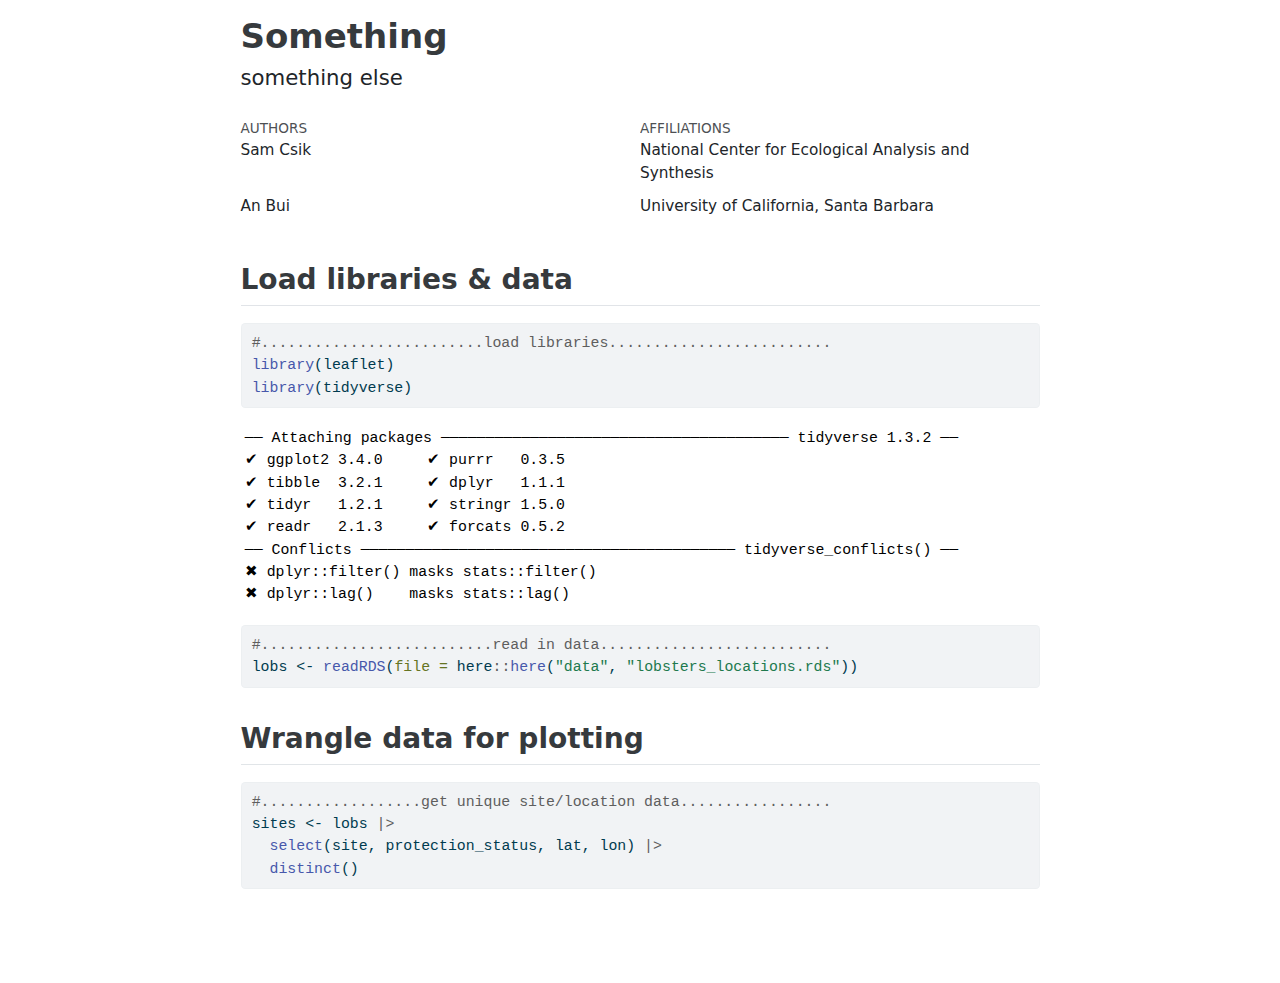
<file: X-leaflet-map.html>
<!DOCTYPE html>
<html xmlns="http://www.w3.org/1999/xhtml" lang="en" xml:lang="en"><head>

<meta charset="utf-8">
<meta name="generator" content="quarto-1.3.313">

<meta name="viewport" content="width=device-width, initial-scale=1.0, user-scalable=yes">


<title>Something</title>
<style>
code{white-space: pre-wrap;}
span.smallcaps{font-variant: small-caps;}
div.columns{display: flex; gap: min(4vw, 1.5em);}
div.column{flex: auto; overflow-x: auto;}
div.hanging-indent{margin-left: 1.5em; text-indent: -1.5em;}
ul.task-list{list-style: none;}
ul.task-list li input[type="checkbox"] {
  width: 0.8em;
  margin: 0 0.8em 0.2em -1em; /* quarto-specific, see https://github.com/quarto-dev/quarto-cli/issues/4556 */ 
  vertical-align: middle;
}
/* CSS for syntax highlighting */
pre > code.sourceCode { white-space: pre; position: relative; }
pre > code.sourceCode > span { display: inline-block; line-height: 1.25; }
pre > code.sourceCode > span:empty { height: 1.2em; }
.sourceCode { overflow: visible; }
code.sourceCode > span { color: inherit; text-decoration: inherit; }
div.sourceCode { margin: 1em 0; }
pre.sourceCode { margin: 0; }
@media screen {
div.sourceCode { overflow: auto; }
}
@media print {
pre > code.sourceCode { white-space: pre-wrap; }
pre > code.sourceCode > span { text-indent: -5em; padding-left: 5em; }
}
pre.numberSource code
  { counter-reset: source-line 0; }
pre.numberSource code > span
  { position: relative; left: -4em; counter-increment: source-line; }
pre.numberSource code > span > a:first-child::before
  { content: counter(source-line);
    position: relative; left: -1em; text-align: right; vertical-align: baseline;
    border: none; display: inline-block;
    -webkit-touch-callout: none; -webkit-user-select: none;
    -khtml-user-select: none; -moz-user-select: none;
    -ms-user-select: none; user-select: none;
    padding: 0 4px; width: 4em;
  }
pre.numberSource { margin-left: 3em;  padding-left: 4px; }
div.sourceCode
  {   }
@media screen {
pre > code.sourceCode > span > a:first-child::before { text-decoration: underline; }
}
</style>


<script src="X-leaflet-map_files/libs/clipboard/clipboard.min.js"></script>
<script src="X-leaflet-map_files/libs/quarto-html/quarto.js"></script>
<script src="X-leaflet-map_files/libs/quarto-html/popper.min.js"></script>
<script src="X-leaflet-map_files/libs/quarto-html/tippy.umd.min.js"></script>
<script src="X-leaflet-map_files/libs/quarto-html/anchor.min.js"></script>
<link href="X-leaflet-map_files/libs/quarto-html/tippy.css" rel="stylesheet">
<link href="X-leaflet-map_files/libs/quarto-html/quarto-syntax-highlighting.css" rel="stylesheet" id="quarto-text-highlighting-styles">
<script src="X-leaflet-map_files/libs/bootstrap/bootstrap.min.js"></script>
<link href="X-leaflet-map_files/libs/bootstrap/bootstrap-icons.css" rel="stylesheet">
<link href="X-leaflet-map_files/libs/bootstrap/bootstrap.min.css" rel="stylesheet" id="quarto-bootstrap" data-mode="light">


</head>

<body class="fullcontent">

<div id="quarto-content" class="page-columns page-rows-contents page-layout-article">

<main class="content" id="quarto-document-content">

<header id="title-block-header" class="quarto-title-block default">
<div class="quarto-title">
<h1 class="title">Something</h1>
<p class="subtitle lead">something else</p>
</div>


<div class="quarto-title-meta-author">
  <div class="quarto-title-meta-heading">Authors</div>
  <div class="quarto-title-meta-heading">Affiliations</div>
  
    <div class="quarto-title-meta-contents">
    <p class="author">Sam Csik </p>
  </div>
    <div class="quarto-title-meta-contents">
        <p class="affiliation">
            National Center for Ecological Analysis and Synthesis
          </p>
      </div>
      <div class="quarto-title-meta-contents">
    <p class="author">An Bui </p>
  </div>
    <div class="quarto-title-meta-contents">
        <p class="affiliation">
            University of California, Santa Barbara
          </p>
      </div>
    </div>

<div class="quarto-title-meta">

      
  
    
  </div>
  

</header>

<section id="load-libraries-data" class="level2">
<h2 class="anchored" data-anchor-id="load-libraries-data">Load libraries &amp; data</h2>
<div class="cell">
<div class="sourceCode cell-code" id="cb1"><pre class="sourceCode r code-with-copy"><code class="sourceCode r"><span id="cb1-1"><a href="#cb1-1" aria-hidden="true" tabindex="-1"></a><span class="co">#.........................load libraries.........................</span></span>
<span id="cb1-2"><a href="#cb1-2" aria-hidden="true" tabindex="-1"></a><span class="fu">library</span>(leaflet)</span>
<span id="cb1-3"><a href="#cb1-3" aria-hidden="true" tabindex="-1"></a><span class="fu">library</span>(tidyverse)</span></code><button title="Copy to Clipboard" class="code-copy-button"><i class="bi"></i></button></pre></div>
<div class="cell-output cell-output-stderr">
<pre><code>── Attaching packages ─────────────────────────────────────── tidyverse 1.3.2 ──
✔ ggplot2 3.4.0     ✔ purrr   0.3.5
✔ tibble  3.2.1     ✔ dplyr   1.1.1
✔ tidyr   1.2.1     ✔ stringr 1.5.0
✔ readr   2.1.3     ✔ forcats 0.5.2
── Conflicts ────────────────────────────────────────── tidyverse_conflicts() ──
✖ dplyr::filter() masks stats::filter()
✖ dplyr::lag()    masks stats::lag()</code></pre>
</div>
<div class="sourceCode cell-code" id="cb3"><pre class="sourceCode r code-with-copy"><code class="sourceCode r"><span id="cb3-1"><a href="#cb3-1" aria-hidden="true" tabindex="-1"></a><span class="co">#..........................read in data..........................</span></span>
<span id="cb3-2"><a href="#cb3-2" aria-hidden="true" tabindex="-1"></a>lobs <span class="ot">&lt;-</span> <span class="fu">readRDS</span>(<span class="at">file =</span> here<span class="sc">::</span><span class="fu">here</span>(<span class="st">"data"</span>, <span class="st">"lobsters_locations.rds"</span>))</span></code><button title="Copy to Clipboard" class="code-copy-button"><i class="bi"></i></button></pre></div>
</div>
</section>
<section id="wrangle-data-for-plotting" class="level2">
<h2 class="anchored" data-anchor-id="wrangle-data-for-plotting">Wrangle data for plotting</h2>
<div class="cell">
<div class="sourceCode cell-code" id="cb4"><pre class="sourceCode r code-with-copy"><code class="sourceCode r"><span id="cb4-1"><a href="#cb4-1" aria-hidden="true" tabindex="-1"></a><span class="co">#..................get unique site/location data.................</span></span>
<span id="cb4-2"><a href="#cb4-2" aria-hidden="true" tabindex="-1"></a>sites <span class="ot">&lt;-</span> lobs <span class="sc">|&gt;</span> </span>
<span id="cb4-3"><a href="#cb4-3" aria-hidden="true" tabindex="-1"></a>  <span class="fu">select</span>(site, protection_status, lat, lon) <span class="sc">|&gt;</span> </span>
<span id="cb4-4"><a href="#cb4-4" aria-hidden="true" tabindex="-1"></a>  <span class="fu">distinct</span>()</span></code><button title="Copy to Clipboard" class="code-copy-button"><i class="bi"></i></button></pre></div>
</div>
</section>

</main>
<!-- /main column -->
<script id="quarto-html-after-body" type="application/javascript">
window.document.addEventListener("DOMContentLoaded", function (event) {
  const toggleBodyColorMode = (bsSheetEl) => {
    const mode = bsSheetEl.getAttribute("data-mode");
    const bodyEl = window.document.querySelector("body");
    if (mode === "dark") {
      bodyEl.classList.add("quarto-dark");
      bodyEl.classList.remove("quarto-light");
    } else {
      bodyEl.classList.add("quarto-light");
      bodyEl.classList.remove("quarto-dark");
    }
  }
  const toggleBodyColorPrimary = () => {
    const bsSheetEl = window.document.querySelector("link#quarto-bootstrap");
    if (bsSheetEl) {
      toggleBodyColorMode(bsSheetEl);
    }
  }
  toggleBodyColorPrimary();  
  const icon = "";
  const anchorJS = new window.AnchorJS();
  anchorJS.options = {
    placement: 'right',
    icon: icon
  };
  anchorJS.add('.anchored');
  const isCodeAnnotation = (el) => {
    for (const clz of el.classList) {
      if (clz.startsWith('code-annotation-')) {                     
        return true;
      }
    }
    return false;
  }
  const clipboard = new window.ClipboardJS('.code-copy-button', {
    text: function(trigger) {
      const codeEl = trigger.previousElementSibling.cloneNode(true);
      for (const childEl of codeEl.children) {
        if (isCodeAnnotation(childEl)) {
          childEl.remove();
        }
      }
      return codeEl.innerText;
    }
  });
  clipboard.on('success', function(e) {
    // button target
    const button = e.trigger;
    // don't keep focus
    button.blur();
    // flash "checked"
    button.classList.add('code-copy-button-checked');
    var currentTitle = button.getAttribute("title");
    button.setAttribute("title", "Copied!");
    let tooltip;
    if (window.bootstrap) {
      button.setAttribute("data-bs-toggle", "tooltip");
      button.setAttribute("data-bs-placement", "left");
      button.setAttribute("data-bs-title", "Copied!");
      tooltip = new bootstrap.Tooltip(button, 
        { trigger: "manual", 
          customClass: "code-copy-button-tooltip",
          offset: [0, -8]});
      tooltip.show();    
    }
    setTimeout(function() {
      if (tooltip) {
        tooltip.hide();
        button.removeAttribute("data-bs-title");
        button.removeAttribute("data-bs-toggle");
        button.removeAttribute("data-bs-placement");
      }
      button.setAttribute("title", currentTitle);
      button.classList.remove('code-copy-button-checked');
    }, 1000);
    // clear code selection
    e.clearSelection();
  });
  function tippyHover(el, contentFn) {
    const config = {
      allowHTML: true,
      content: contentFn,
      maxWidth: 500,
      delay: 100,
      arrow: false,
      appendTo: function(el) {
          return el.parentElement;
      },
      interactive: true,
      interactiveBorder: 10,
      theme: 'quarto',
      placement: 'bottom-start'
    };
    window.tippy(el, config); 
  }
  const noterefs = window.document.querySelectorAll('a[role="doc-noteref"]');
  for (var i=0; i<noterefs.length; i++) {
    const ref = noterefs[i];
    tippyHover(ref, function() {
      // use id or data attribute instead here
      let href = ref.getAttribute('data-footnote-href') || ref.getAttribute('href');
      try { href = new URL(href).hash; } catch {}
      const id = href.replace(/^#\/?/, "");
      const note = window.document.getElementById(id);
      return note.innerHTML;
    });
  }
      let selectedAnnoteEl;
      const selectorForAnnotation = ( cell, annotation) => {
        let cellAttr = 'data-code-cell="' + cell + '"';
        let lineAttr = 'data-code-annotation="' +  annotation + '"';
        const selector = 'span[' + cellAttr + '][' + lineAttr + ']';
        return selector;
      }
      const selectCodeLines = (annoteEl) => {
        const doc = window.document;
        const targetCell = annoteEl.getAttribute("data-target-cell");
        const targetAnnotation = annoteEl.getAttribute("data-target-annotation");
        const annoteSpan = window.document.querySelector(selectorForAnnotation(targetCell, targetAnnotation));
        const lines = annoteSpan.getAttribute("data-code-lines").split(",");
        const lineIds = lines.map((line) => {
          return targetCell + "-" + line;
        })
        let top = null;
        let height = null;
        let parent = null;
        if (lineIds.length > 0) {
            //compute the position of the single el (top and bottom and make a div)
            const el = window.document.getElementById(lineIds[0]);
            top = el.offsetTop;
            height = el.offsetHeight;
            parent = el.parentElement.parentElement;
          if (lineIds.length > 1) {
            const lastEl = window.document.getElementById(lineIds[lineIds.length - 1]);
            const bottom = lastEl.offsetTop + lastEl.offsetHeight;
            height = bottom - top;
          }
          if (top !== null && height !== null && parent !== null) {
            // cook up a div (if necessary) and position it 
            let div = window.document.getElementById("code-annotation-line-highlight");
            if (div === null) {
              div = window.document.createElement("div");
              div.setAttribute("id", "code-annotation-line-highlight");
              div.style.position = 'absolute';
              parent.appendChild(div);
            }
            div.style.top = top - 2 + "px";
            div.style.height = height + 4 + "px";
            let gutterDiv = window.document.getElementById("code-annotation-line-highlight-gutter");
            if (gutterDiv === null) {
              gutterDiv = window.document.createElement("div");
              gutterDiv.setAttribute("id", "code-annotation-line-highlight-gutter");
              gutterDiv.style.position = 'absolute';
              const codeCell = window.document.getElementById(targetCell);
              const gutter = codeCell.querySelector('.code-annotation-gutter');
              gutter.appendChild(gutterDiv);
            }
            gutterDiv.style.top = top - 2 + "px";
            gutterDiv.style.height = height + 4 + "px";
          }
          selectedAnnoteEl = annoteEl;
        }
      };
      const unselectCodeLines = () => {
        const elementsIds = ["code-annotation-line-highlight", "code-annotation-line-highlight-gutter"];
        elementsIds.forEach((elId) => {
          const div = window.document.getElementById(elId);
          if (div) {
            div.remove();
          }
        });
        selectedAnnoteEl = undefined;
      };
      // Attach click handler to the DT
      const annoteDls = window.document.querySelectorAll('dt[data-target-cell]');
      for (const annoteDlNode of annoteDls) {
        annoteDlNode.addEventListener('click', (event) => {
          const clickedEl = event.target;
          if (clickedEl !== selectedAnnoteEl) {
            unselectCodeLines();
            const activeEl = window.document.querySelector('dt[data-target-cell].code-annotation-active');
            if (activeEl) {
              activeEl.classList.remove('code-annotation-active');
            }
            selectCodeLines(clickedEl);
            clickedEl.classList.add('code-annotation-active');
          } else {
            // Unselect the line
            unselectCodeLines();
            clickedEl.classList.remove('code-annotation-active');
          }
        });
      }
  const findCites = (el) => {
    const parentEl = el.parentElement;
    if (parentEl) {
      const cites = parentEl.dataset.cites;
      if (cites) {
        return {
          el,
          cites: cites.split(' ')
        };
      } else {
        return findCites(el.parentElement)
      }
    } else {
      return undefined;
    }
  };
  var bibliorefs = window.document.querySelectorAll('a[role="doc-biblioref"]');
  for (var i=0; i<bibliorefs.length; i++) {
    const ref = bibliorefs[i];
    const citeInfo = findCites(ref);
    if (citeInfo) {
      tippyHover(citeInfo.el, function() {
        var popup = window.document.createElement('div');
        citeInfo.cites.forEach(function(cite) {
          var citeDiv = window.document.createElement('div');
          citeDiv.classList.add('hanging-indent');
          citeDiv.classList.add('csl-entry');
          var biblioDiv = window.document.getElementById('ref-' + cite);
          if (biblioDiv) {
            citeDiv.innerHTML = biblioDiv.innerHTML;
          }
          popup.appendChild(citeDiv);
        });
        return popup.innerHTML;
      });
    }
  }
});
</script>
</div> <!-- /content -->



</body></html>
</file>
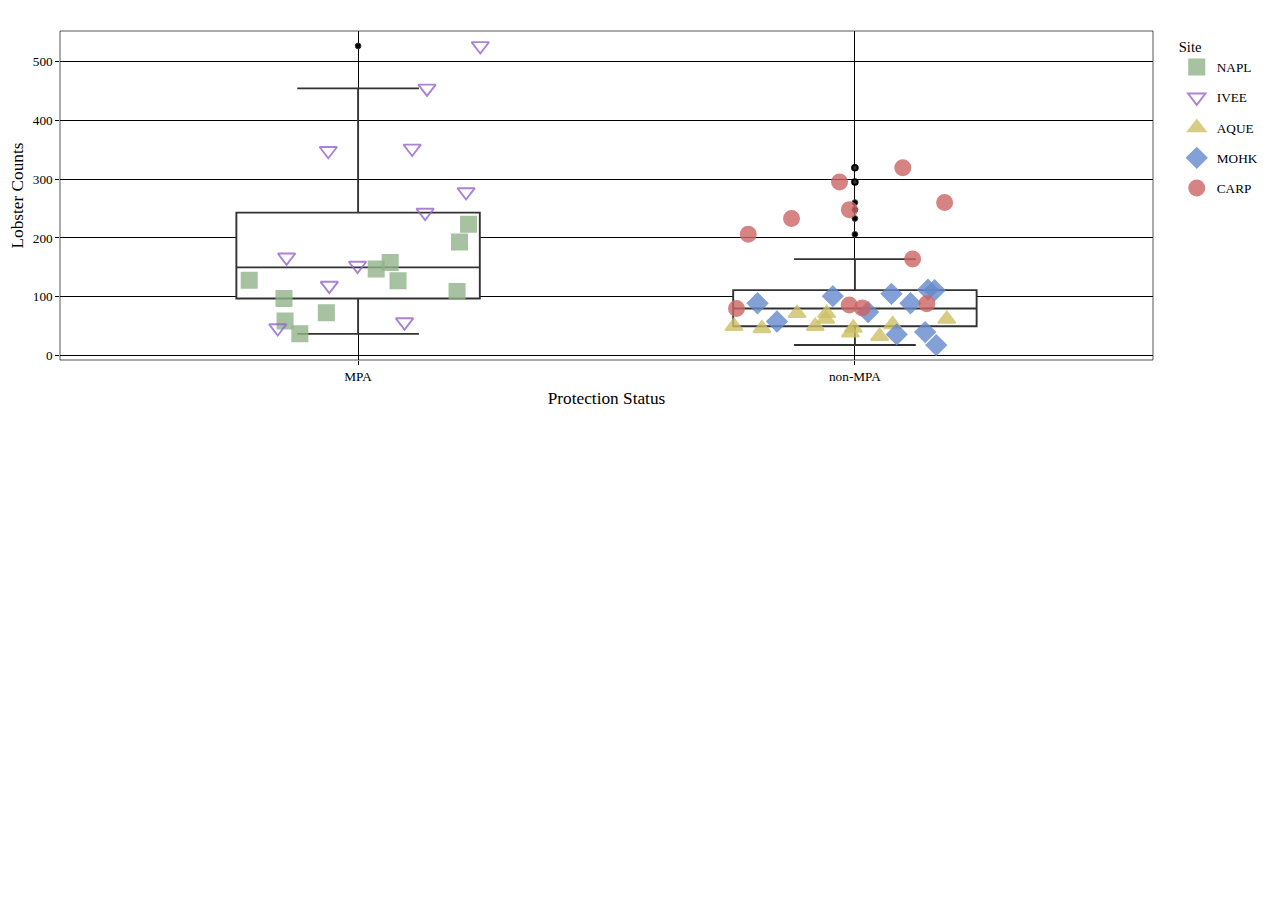
<file: outputs/plotly.html>
<!DOCTYPE html>
<html lang="en">
<head>
<meta charset="utf-8"/>
<style>body{background-color:white;}</style>
<script src="lib/htmlwidgets-1.6.1/htmlwidgets.js"></script>
<script src="lib/plotly-binding-4.10.1/plotly.js"></script>
<script src="lib/typedarray-0.1/typedarray.min.js"></script>
<script src="lib/jquery-3.5.1/jquery.min.js"></script>
<link href="lib/crosstalk-1.2.0/css/crosstalk.min.css" rel="stylesheet" />
<script src="lib/crosstalk-1.2.0/js/crosstalk.min.js"></script>
<link href="lib/plotly-htmlwidgets-css-2.11.1/plotly-htmlwidgets.css" rel="stylesheet" />
<script src="lib/plotly-main-2.11.1/plotly-latest.min.js"></script>

</head>
<body>
<div class="plotly html-widget html-fill-item-overflow-hidden html-fill-item" id="htmlwidget-ed2aca81efca61de2d95" style="width:100%;height:400px;"></div>
<script type="application/json" data-for="htmlwidget-ed2aca81efca61de2d95">{"x":{"data":[{"x":[1,1,1,1,1,1,1,1,1,1,1,1,1,1,1,1,1,1,1,1,1,1,2,2,2,2,2,2,2,2,2,2,2,2,2,2,2,2,2,2,2,2,2,2,2,2,2,2,2,2,2,2,2,2,2],"y":[37,73,147,193,97,109,223,127,158,128,59,47,57,119,243,153,352,526,348,454,278,167,53,46,72,72,50,62,62,50,39,33,47,58,18,36,112,89,89,101,111,105,40,74,81,88,80,86,164,319,248,260,295,233,206],"hoverinfo":"y","type":"box","fillcolor":"rgba(255,255,255,1)","marker":{"opacity":null,"outliercolor":"rgba(0,0,0,1)","line":{"width":1.88976377952756,"color":"rgba(0,0,0,1)"},"size":5.66929133858268},"line":{"color":"rgba(51,51,51,1)","width":1.88976377952756},"showlegend":false,"xaxis":"x","yaxis":"y","frame":null},{"x":[0.88275433157105,0.936061949818395,1.03642668167595,1.20410389499739,0.850840965518728,1.19919484248385,1.22233763430268,1.08039889624342,1.06455702194944,0.780893135233782,0.85298728744965],"y":[37,73,147,193,97,109,223,127,158,128,59],"text":["Site: NAPL <br> Year: 2012 <br> Status: MPA <br> Lobster count: 37","Site: NAPL <br> Year: 2013 <br> Status: MPA <br> Lobster count: 73","Site: NAPL <br> Year: 2014 <br> Status: MPA <br> Lobster count: 147","Site: NAPL <br> Year: 2015 <br> Status: MPA <br> Lobster count: 193","Site: NAPL <br> Year: 2016 <br> Status: MPA <br> Lobster count: 97","Site: NAPL <br> Year: 2017 <br> Status: MPA <br> Lobster count: 109","Site: NAPL <br> Year: 2018 <br> Status: MPA <br> Lobster count: 223","Site: NAPL <br> Year: 2019 <br> Status: MPA <br> Lobster count: 127","Site: NAPL <br> Year: 2020 <br> Status: MPA <br> Lobster count: 158","Site: NAPL <br> Year: 2021 <br> Status: MPA <br> Lobster count: 128","Site: NAPL <br> Year: 2022 <br> Status: MPA <br> Lobster count: 59"],"type":"scatter","mode":"markers","marker":{"autocolorscale":false,"color":"rgba(145,179,138,1)","opacity":0.8,"size":15.1181102362205,"symbol":"square","line":{"width":1.88976377952756,"color":"rgba(145,179,138,1)"}},"hoveron":"points","name":"NAPL","legendgroup":"NAPL","showlegend":true,"xaxis":"x","yaxis":"y","hoverinfo":"text","frame":null},{"x":[0.838278376264498,1.09351142332889,0.942051859106869,1.13492070999928,0.998849621042609,1.10880925413221,1.24595304741524,0.940017589717172,1.1387226106599,1.21735261555295,0.856071260641329],"y":[47,57,119,243,153,352,526,348,454,278,167],"text":["Site: IVEE <br> Year: 2012 <br> Status: MPA <br> Lobster count: 47","Site: IVEE <br> Year: 2013 <br> Status: MPA <br> Lobster count: 57","Site: IVEE <br> Year: 2014 <br> Status: MPA <br> Lobster count: 119","Site: IVEE <br> Year: 2015 <br> Status: MPA <br> Lobster count: 243","Site: IVEE <br> Year: 2016 <br> Status: MPA <br> Lobster count: 153","Site: IVEE <br> Year: 2017 <br> Status: MPA <br> Lobster count: 352","Site: IVEE <br> Year: 2018 <br> Status: MPA <br> Lobster count: 526","Site: IVEE <br> Year: 2019 <br> Status: MPA <br> Lobster count: 348","Site: IVEE <br> Year: 2020 <br> Status: MPA <br> Lobster count: 454","Site: IVEE <br> Year: 2021 <br> Status: MPA <br> Lobster count: 278","Site: IVEE <br> Year: 2022 <br> Status: MPA <br> Lobster count: 167"],"type":"scatter","mode":"markers","marker":{"autocolorscale":false,"color":"transparent","opacity":0.8,"size":15.1181102362205,"symbol":"triangle-down","line":{"width":1.88976377952756,"color":"rgba(149,101,204,1)"}},"hoveron":"points","name":"IVEE","legendgroup":"IVEE","showlegend":true,"xaxis":"x","yaxis":"y","hoverinfo":"text","frame":null},{"x":[2.07583688304294,1.81277754798066,1.88361033436377,1.94305704627186,1.75669516657945,1.94119397853501,2.18484542286023,1.92017449834384,1.99104005773552,2.04978291271254,1.99677065352444],"y":[53,46,72,72,50,62,62,50,39,33,47],"text":["Site: AQUE <br> Year: 2012 <br> Status: non-MPA <br> Lobster count: 53","Site: AQUE <br> Year: 2013 <br> Status: non-MPA <br> Lobster count: 46","Site: AQUE <br> Year: 2014 <br> Status: non-MPA <br> Lobster count: 72","Site: AQUE <br> Year: 2015 <br> Status: non-MPA <br> Lobster count: 72","Site: AQUE <br> Year: 2016 <br> Status: non-MPA <br> Lobster count: 50","Site: AQUE <br> Year: 2017 <br> Status: non-MPA <br> Lobster count: 62","Site: AQUE <br> Year: 2018 <br> Status: non-MPA <br> Lobster count: 62","Site: AQUE <br> Year: 2019 <br> Status: non-MPA <br> Lobster count: 50","Site: AQUE <br> Year: 2020 <br> Status: non-MPA <br> Lobster count: 39","Site: AQUE <br> Year: 2021 <br> Status: non-MPA <br> Lobster count: 33","Site: AQUE <br> Year: 2022 <br> Status: non-MPA <br> Lobster count: 47"],"type":"scatter","mode":"markers","marker":{"autocolorscale":false,"color":"rgba(204,192,101,1)","opacity":0.8,"size":15.1181102362205,"symbol":"triangle-up","line":{"width":1.88976377952756,"color":"rgba(204,192,101,1)"}},"hoveron":"points","name":"AQUE","legendgroup":"AQUE","showlegend":true,"xaxis":"x","yaxis":"y","hoverinfo":"text","frame":null},{"x":[1.84310880070552,2.16368665930349,2.08423336909618,2.14711993036326,1.80397181294393,2.11185547302011,1.95563721482176,2.16047314705793,2.07353009690996,2.14146638114471,2.02651815582067],"y":[58,18,36,112,89,89,101,111,105,40,74],"text":["Site: MOHK <br> Year: 2012 <br> Status: non-MPA <br> Lobster count: 58","Site: MOHK <br> Year: 2013 <br> Status: non-MPA <br> Lobster count: 18","Site: MOHK <br> Year: 2014 <br> Status: non-MPA <br> Lobster count: 36","Site: MOHK <br> Year: 2015 <br> Status: non-MPA <br> Lobster count: 112","Site: MOHK <br> Year: 2016 <br> Status: non-MPA <br> Lobster count: 89","Site: MOHK <br> Year: 2017 <br> Status: non-MPA <br> Lobster count: 89","Site: MOHK <br> Year: 2018 <br> Status: non-MPA <br> Lobster count: 101","Site: MOHK <br> Year: 2019 <br> Status: non-MPA <br> Lobster count: 111","Site: MOHK <br> Year: 2020 <br> Status: non-MPA <br> Lobster count: 105","Site: MOHK <br> Year: 2021 <br> Status: non-MPA <br> Lobster count: 40","Site: MOHK <br> Year: 2022 <br> Status: non-MPA <br> Lobster count: 74"],"type":"scatter","mode":"markers","marker":{"autocolorscale":false,"color":"rgba(101,138,204,1)","opacity":0.8,"size":15.1181102362205,"symbol":"diamond","line":{"width":1.88976377952756,"color":"rgba(101,138,204,1)"}},"hoveron":"points","name":"MOHK","legendgroup":"MOHK","showlegend":true,"xaxis":"x","yaxis":"y","hoverinfo":"text","frame":null},{"x":[2.01485979009885,2.14467811584473,1.7616656011669,1.98861503251828,2.1161568693351,2.09636577824131,1.98880981106777,2.18060473841615,1.96904855361208,1.87239863851573,1.78533952357247],"y":[81,88,80,86,164,319,248,260,295,233,206],"text":["Site: CARP <br> Year: 2012 <br> Status: non-MPA <br> Lobster count: 81","Site: CARP <br> Year: 2013 <br> Status: non-MPA <br> Lobster count: 88","Site: CARP <br> Year: 2014 <br> Status: non-MPA <br> Lobster count: 80","Site: CARP <br> Year: 2015 <br> Status: non-MPA <br> Lobster count: 86","Site: CARP <br> Year: 2016 <br> Status: non-MPA <br> Lobster count: 164","Site: CARP <br> Year: 2017 <br> Status: non-MPA <br> Lobster count: 319","Site: CARP <br> Year: 2018 <br> Status: non-MPA <br> Lobster count: 248","Site: CARP <br> Year: 2019 <br> Status: non-MPA <br> Lobster count: 260","Site: CARP <br> Year: 2020 <br> Status: non-MPA <br> Lobster count: 295","Site: CARP <br> Year: 2021 <br> Status: non-MPA <br> Lobster count: 233","Site: CARP <br> Year: 2022 <br> Status: non-MPA <br> Lobster count: 206"],"type":"scatter","mode":"markers","marker":{"autocolorscale":false,"color":"rgba(204,101,101,1)","opacity":0.8,"size":15.1181102362205,"symbol":"circle","line":{"width":1.88976377952756,"color":"rgba(204,101,101,1)"}},"hoveron":"points","name":"CARP","legendgroup":"CARP","showlegend":true,"xaxis":"x","yaxis":"y","hoverinfo":"text","frame":null}],"layout":{"margin":{"t":22.800584763658,"r":7.30593607305936,"b":41.0056491057087,"l":48.1527604815276},"plot_bgcolor":"rgba(255,255,255,1)","paper_bgcolor":"rgba(255,255,255,1)","font":{"color":"rgba(0,0,0,1)","family":"Times","size":14.6118721461187},"xaxis":{"domain":[0,1],"automargin":true,"type":"linear","autorange":false,"range":[0.4,2.6],"tickmode":"array","ticktext":["MPA","non-MPA"],"tickvals":[1,2],"categoryorder":"array","categoryarray":["MPA","non-MPA"],"nticks":null,"ticks":"outside","tickcolor":"rgba(0,0,0,1)","ticklen":3.65296803652968,"tickwidth":0.33208800332088,"showticklabels":true,"tickfont":{"color":"rgba(0,0,0,1)","family":"","size":13.2835201328352},"tickangle":-0,"showline":false,"linecolor":null,"linewidth":0,"showgrid":true,"gridcolor":"rgba(0,0,0,1)","gridwidth":0.066417600664176,"zeroline":false,"anchor":"y","title":{"text":"Protection Status","font":{"color":"rgba(0,0,0,1)","family":"","size":17.2685761726858}},"hoverformat":".2f"},"yaxis":{"domain":[0,1],"automargin":true,"type":"linear","autorange":false,"range":[-7.4,551.4],"tickmode":"array","ticktext":["0","100","200","300","400","500"],"tickvals":[0,100,200,300,400,500],"categoryorder":"array","categoryarray":["0","100","200","300","400","500"],"nticks":null,"ticks":"outside","tickcolor":"rgba(0,0,0,1)","ticklen":3.65296803652968,"tickwidth":0.33208800332088,"showticklabels":true,"tickfont":{"color":"rgba(0,0,0,1)","family":"","size":13.2835201328352},"tickangle":-0,"showline":false,"linecolor":null,"linewidth":0,"showgrid":true,"gridcolor":"rgba(0,0,0,1)","gridwidth":0.066417600664176,"zeroline":false,"anchor":"x","title":{"text":"Lobster Counts","font":{"color":"rgba(0,0,0,1)","family":"","size":17.2685761726858}},"hoverformat":".2f"},"shapes":[{"type":"rect","fillcolor":"transparent","line":{"color":"rgba(0,0,0,1)","width":0.66417600664176,"linetype":"solid"},"yref":"paper","xref":"paper","x0":0,"x1":1,"y0":0,"y1":1}],"showlegend":true,"legend":{"bgcolor":"rgba(255,255,255,1)","bordercolor":"transparent","borderwidth":1.88976377952756,"font":{"color":"rgba(0,0,0,1)","family":"","size":13.2835201328352},"title":{"text":"Site","font":{"color":"rgba(0,0,0,1)","family":"","size":14.6118721461187}}},"hovermode":"closest","barmode":"relative","hoverlabel":{"font":{"family":"Times","size":13,"color":"#FFFFFF","align":"left"}}},"config":{"doubleClick":"reset","modeBarButtonsToAdd":["hoverclosest","hovercompare"],"showSendToCloud":false},"source":"A","attrs":{"113e4d631596":{"x":{},"y":{},"text":{},"type":"box"},"113e4641e31b7":{"x":{},"y":{},"text":{},"colour":{},"shape":{}}},"cur_data":"113e4d631596","visdat":{"113e4d631596":["function (y) ","x"],"113e4641e31b7":["function (y) ","x"]},"highlight":{"on":"plotly_click","persistent":false,"dynamic":false,"selectize":false,"opacityDim":0.2,"selected":{"opacity":1},"debounce":0},"shinyEvents":["plotly_hover","plotly_click","plotly_selected","plotly_relayout","plotly_brushed","plotly_brushing","plotly_clickannotation","plotly_doubleclick","plotly_deselect","plotly_afterplot","plotly_sunburstclick"],"base_url":"https://plot.ly"},"evals":[],"jsHooks":[]}</script>
</body>
</html>
</file>
<file: X-leaflet-map_files/libs/quarto-html/tippy.css>
.tippy-box[data-animation=fade][data-state=hidden]{opacity:0}[data-tippy-root]{max-width:calc(100vw - 10px)}.tippy-box{position:relative;background-color:#333;color:#fff;border-radius:4px;font-size:14px;line-height:1.4;white-space:normal;outline:0;transition-property:transform,visibility,opacity}.tippy-box[data-placement^=top]>.tippy-arrow{bottom:0}.tippy-box[data-placement^=top]>.tippy-arrow:before{bottom:-7px;left:0;border-width:8px 8px 0;border-top-color:initial;transform-origin:center top}.tippy-box[data-placement^=bottom]>.tippy-arrow{top:0}.tippy-box[data-placement^=bottom]>.tippy-arrow:before{top:-7px;left:0;border-width:0 8px 8px;border-bottom-color:initial;transform-origin:center bottom}.tippy-box[data-placement^=left]>.tippy-arrow{right:0}.tippy-box[data-placement^=left]>.tippy-arrow:before{border-width:8px 0 8px 8px;border-left-color:initial;right:-7px;transform-origin:center left}.tippy-box[data-placement^=right]>.tippy-arrow{left:0}.tippy-box[data-placement^=right]>.tippy-arrow:before{left:-7px;border-width:8px 8px 8px 0;border-right-color:initial;transform-origin:center right}.tippy-box[data-inertia][data-state=visible]{transition-timing-function:cubic-bezier(.54,1.5,.38,1.11)}.tippy-arrow{width:16px;height:16px;color:#333}.tippy-arrow:before{content:"";position:absolute;border-color:transparent;border-style:solid}.tippy-content{position:relative;padding:5px 9px;z-index:1}
</file>
<file: X-leaflet-map_files/libs/quarto-html/quarto-syntax-highlighting.css>
/* quarto syntax highlight colors */
:root {
  --quarto-hl-ot-color: #003B4F;
  --quarto-hl-at-color: #657422;
  --quarto-hl-ss-color: #20794D;
  --quarto-hl-an-color: #5E5E5E;
  --quarto-hl-fu-color: #4758AB;
  --quarto-hl-st-color: #20794D;
  --quarto-hl-cf-color: #003B4F;
  --quarto-hl-op-color: #5E5E5E;
  --quarto-hl-er-color: #AD0000;
  --quarto-hl-bn-color: #AD0000;
  --quarto-hl-al-color: #AD0000;
  --quarto-hl-va-color: #111111;
  --quarto-hl-bu-color: inherit;
  --quarto-hl-ex-color: inherit;
  --quarto-hl-pp-color: #AD0000;
  --quarto-hl-in-color: #5E5E5E;
  --quarto-hl-vs-color: #20794D;
  --quarto-hl-wa-color: #5E5E5E;
  --quarto-hl-do-color: #5E5E5E;
  --quarto-hl-im-color: #00769E;
  --quarto-hl-ch-color: #20794D;
  --quarto-hl-dt-color: #AD0000;
  --quarto-hl-fl-color: #AD0000;
  --quarto-hl-co-color: #5E5E5E;
  --quarto-hl-cv-color: #5E5E5E;
  --quarto-hl-cn-color: #8f5902;
  --quarto-hl-sc-color: #5E5E5E;
  --quarto-hl-dv-color: #AD0000;
  --quarto-hl-kw-color: #003B4F;
}

/* other quarto variables */
:root {
  --quarto-font-monospace: SFMono-Regular, Menlo, Monaco, Consolas, "Liberation Mono", "Courier New", monospace;
}

pre > code.sourceCode > span {
  color: #003B4F;
}

code span {
  color: #003B4F;
}

code.sourceCode > span {
  color: #003B4F;
}

div.sourceCode,
div.sourceCode pre.sourceCode {
  color: #003B4F;
}

code span.ot {
  color: #003B4F;
  font-style: inherit;
}

code span.at {
  color: #657422;
  font-style: inherit;
}

code span.ss {
  color: #20794D;
  font-style: inherit;
}

code span.an {
  color: #5E5E5E;
  font-style: inherit;
}

code span.fu {
  color: #4758AB;
  font-style: inherit;
}

code span.st {
  color: #20794D;
  font-style: inherit;
}

code span.cf {
  color: #003B4F;
  font-style: inherit;
}

code span.op {
  color: #5E5E5E;
  font-style: inherit;
}

code span.er {
  color: #AD0000;
  font-style: inherit;
}

code span.bn {
  color: #AD0000;
  font-style: inherit;
}

code span.al {
  color: #AD0000;
  font-style: inherit;
}

code span.va {
  color: #111111;
  font-style: inherit;
}

code span.bu {
  font-style: inherit;
}

code span.ex {
  font-style: inherit;
}

code span.pp {
  color: #AD0000;
  font-style: inherit;
}

code span.in {
  color: #5E5E5E;
  font-style: inherit;
}

code span.vs {
  color: #20794D;
  font-style: inherit;
}

code span.wa {
  color: #5E5E5E;
  font-style: italic;
}

code span.do {
  color: #5E5E5E;
  font-style: italic;
}

code span.im {
  color: #00769E;
  font-style: inherit;
}

code span.ch {
  color: #20794D;
  font-style: inherit;
}

code span.dt {
  color: #AD0000;
  font-style: inherit;
}

code span.fl {
  color: #AD0000;
  font-style: inherit;
}

code span.co {
  color: #5E5E5E;
  font-style: inherit;
}

code span.cv {
  color: #5E5E5E;
  font-style: italic;
}

code span.cn {
  color: #8f5902;
  font-style: inherit;
}

code span.sc {
  color: #5E5E5E;
  font-style: inherit;
}

code span.dv {
  color: #AD0000;
  font-style: inherit;
}

code span.kw {
  color: #003B4F;
  font-style: inherit;
}

.prevent-inlining {
  content: "</";
}

/*# sourceMappingURL=debc5d5d77c3f9108843748ff7464032.css.map */
</file>
<file: outputs/lib/plotly-htmlwidgets-css-2.11.1/plotly-htmlwidgets.css>
/*
just here so that plotly works
correctly with ioslides.
see https://github.com/ropensci/plotly/issues/463
*/

slide:not(.current) .plotly.html-widget{
  display: none;
}
</file>
<file: outputs/lib/crosstalk-1.2.0/css/crosstalk.min.css>
.container-fluid.crosstalk-bscols{margin-left:-30px;margin-right:-30px;white-space:normal}body>.container-fluid.crosstalk-bscols{margin-left:auto;margin-right:auto}.crosstalk-input-checkboxgroup .crosstalk-options-group .crosstalk-options-column{display:inline-block;padding-right:12px;vertical-align:top}@media only screen and (max-width: 480px){.crosstalk-input-checkboxgroup .crosstalk-options-group .crosstalk-options-column{display:block;padding-right:inherit}}.crosstalk-input{margin-bottom:15px}.crosstalk-input .control-label{margin-bottom:0;vertical-align:middle}.crosstalk-input input[type="checkbox"]{margin:4px 0 0;margin-top:1px;line-height:normal}.crosstalk-input .checkbox{position:relative;display:block;margin-top:10px;margin-bottom:10px}.crosstalk-input .checkbox>label{padding-left:20px;margin-bottom:0;font-weight:400;cursor:pointer}.crosstalk-input .checkbox input[type="checkbox"],.crosstalk-input .checkbox-inline input[type="checkbox"]{position:absolute;margin-top:2px;margin-left:-20px}.crosstalk-input .checkbox+.checkbox{margin-top:-5px}.crosstalk-input .checkbox-inline{position:relative;display:inline-block;padding-left:20px;margin-bottom:0;font-weight:400;vertical-align:middle;cursor:pointer}.crosstalk-input .checkbox-inline+.checkbox-inline{margin-top:0;margin-left:10px}
</file>
